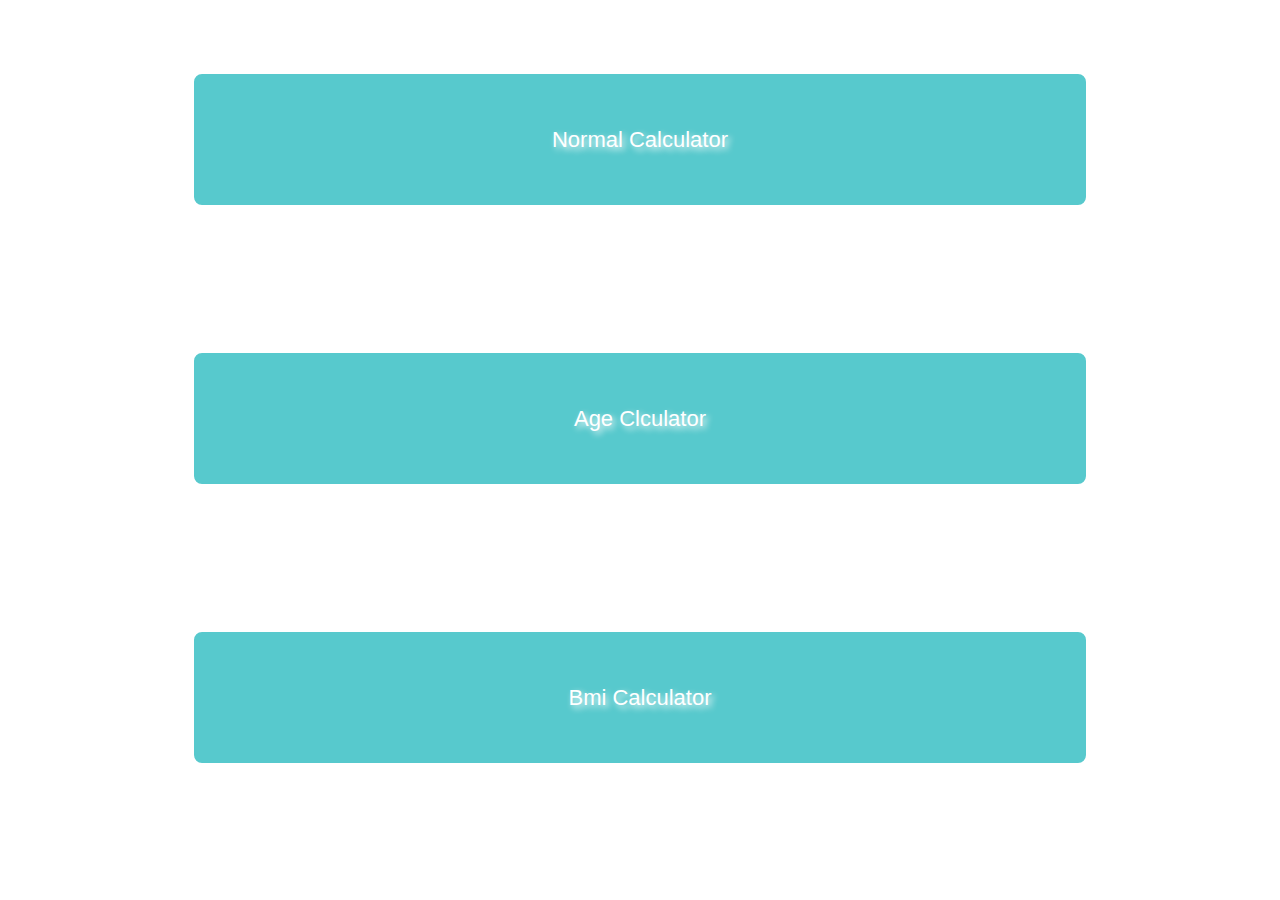
<file: Index.html>
<!DOCTYPE html>
<html>

<head>
    <meta charset="UTF-8">
    <meta name="viewport" content="width=device-width, initial-scale=1">
    <title>BMI Age & Normal Calculator</title>
    
     <style>
     *{
       box-sizing: border-box;
       margin: 0;
       padding: 0;
     }
     button{
       height: 15vh;
       width: 70vw;
       margin: 8vh 15vw;
       font-size: 22px;
       border-radius: 10px;
       border: 2px solid;
       background-color: #18B5BABA;
       color: white;
       text-shadow: 3px 3px 6px white;
     }
     button:hover{
       background-color: greenyellow;
       color: black;
       text-shadow: 3px 3px 6px red;
     }
    </style>
</head>

<body>
<a href="calculator/index.html"><button type="Normal Calculator">Normal Calculator</button><br /></a>
<a href="age-calculator/index.html"><button type="Age Calculator">Age Clculator</button><br /></a>
<a href="bmi/index.html"><button type="Bmi Calculator">Bmi Calculator</button><br /></a>

</body>

</html>
</file>
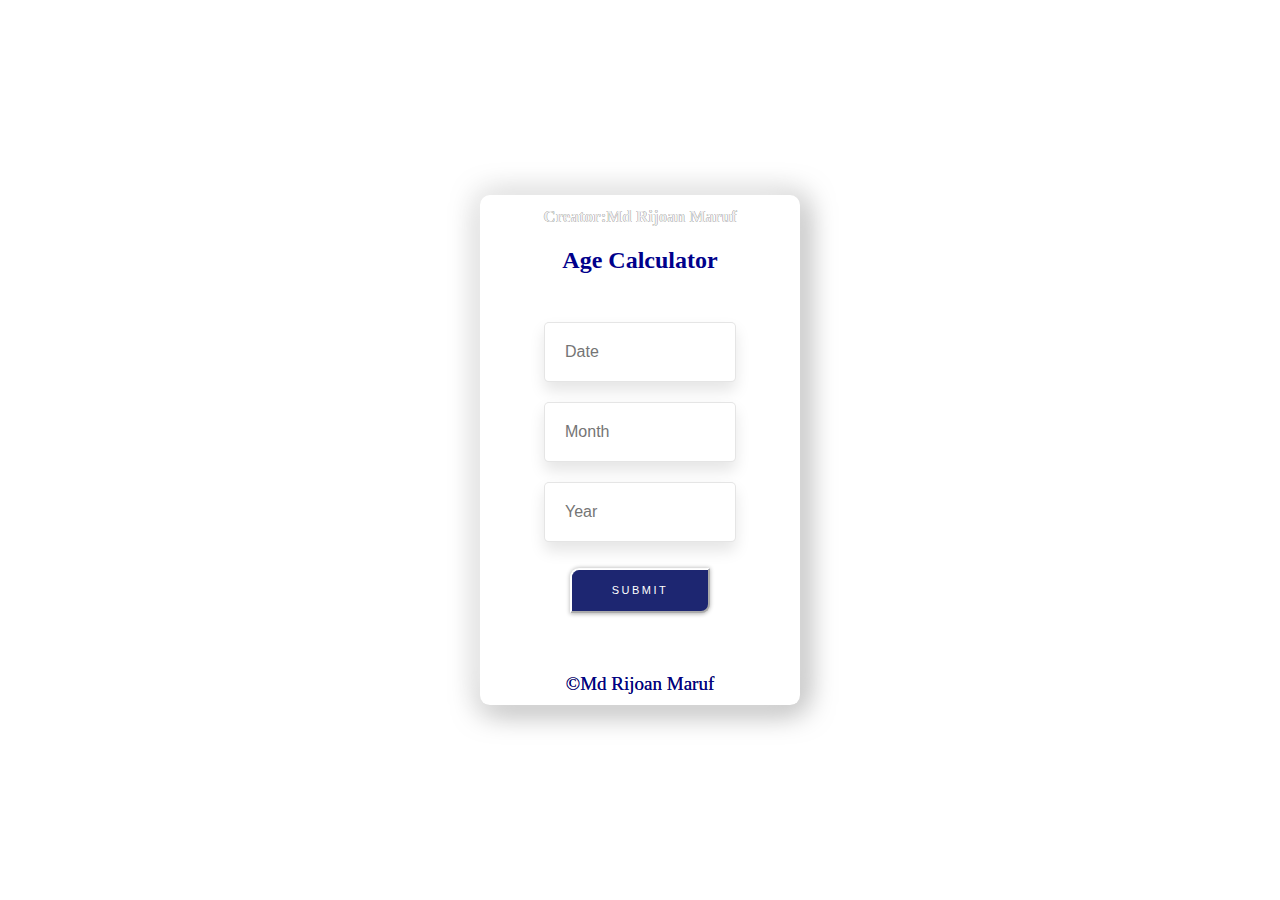
<file: age-calculator/index.html>
<!--
Created by Rijoan
-->
<!DOCTYPE html>
<html>
<head>
  <meta charset="utf-8">
  <title>Age Calculator</title>
  <link rel="stylesheet" href="rijoan.css">
  <meta name="viewport" content="width=device-width, initial-scale=1">
  
</head>


<body>
  <center>
    <div class="sheet">
     <a href="https://www.facebook.com/md.rijoanmaruf"> <small><b>Creator:Md Rijoan Maruf</b></small></a>
      <h2>Age Calculator</h2><br>
      <input id="dates" placeholder="Date" type="number" /><br>
      <input id="months" placeholder="Month" type="number" /><br>
      <input id="years" placeholder="Year" type="number" /><br>
      <p id="invalid"></p>
      <p id="invalid month"></p>
      <p id="invalid year"></p>
      <button class="button" onclick="agecal()">SUBMIT</button>
      <p id="age"></p>
      <div id="rijoan">
        <a href="https://www.facebook.com/md.rijoanmaruf">
       &copy;Md Rijoan Maruf </a>
      </div>
    </div>
  </center>

</html>
 <script src="rijoan.js"></script>
</body>
</file>
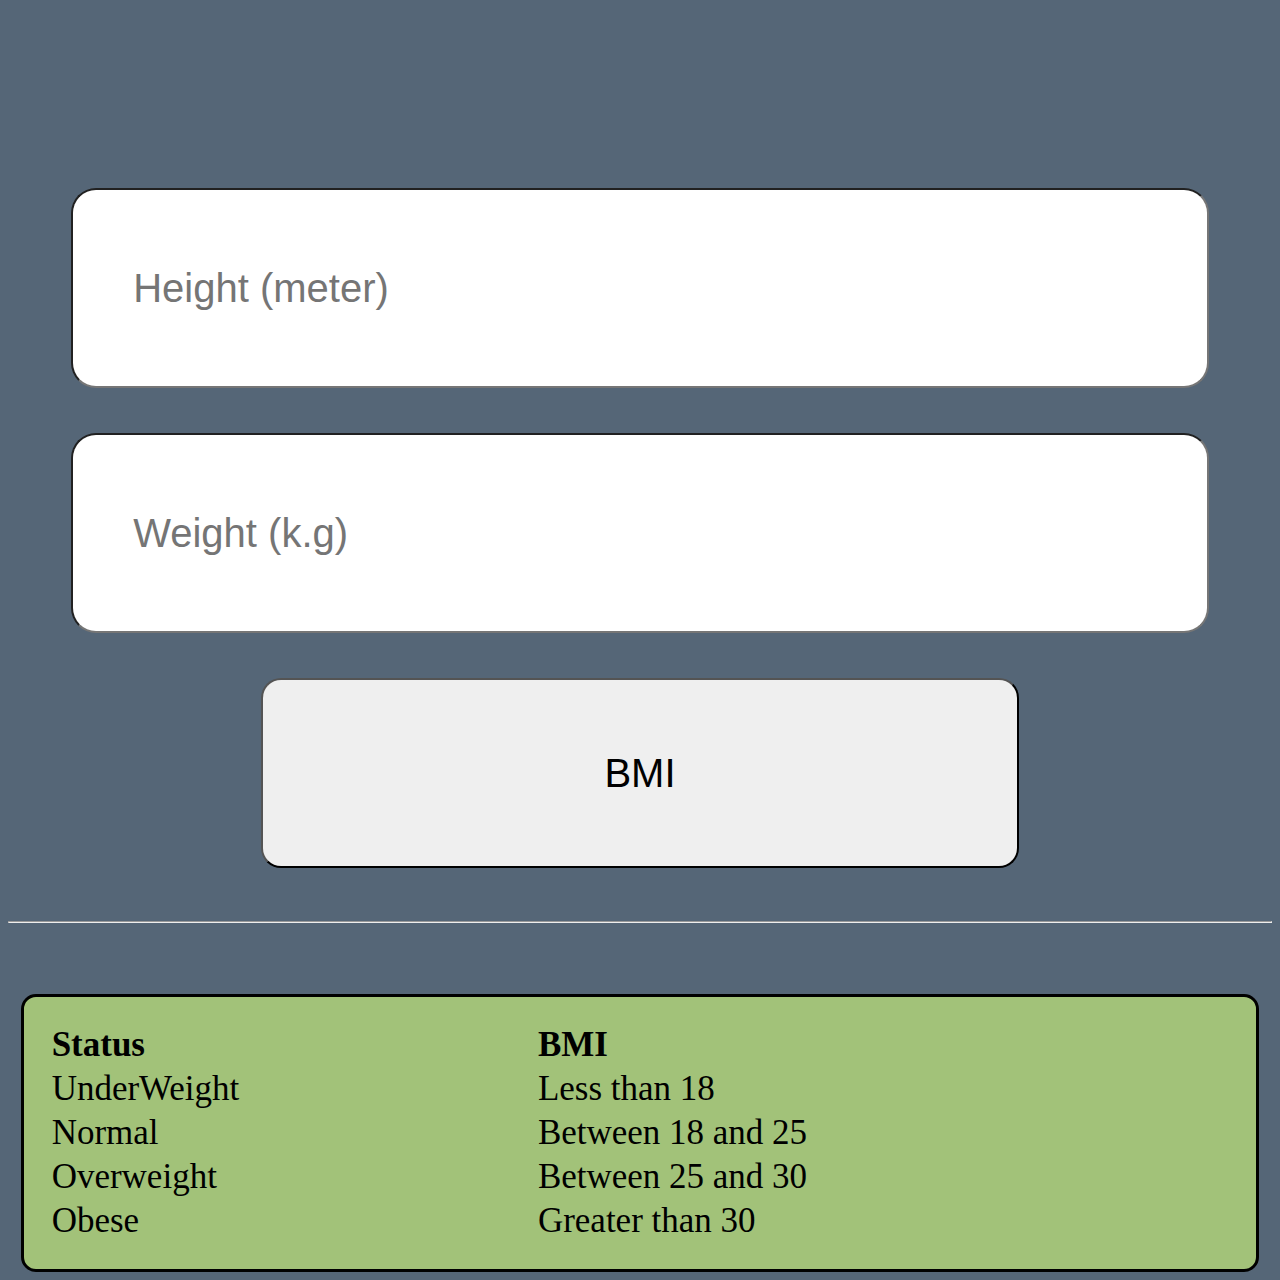
<file: bmi/index.html>
<!DOCTYPE html>
<html>
    
<meta http-equiv="content-type" content="text/html;charset=utf-8" />
<head>
        <title>BMI</title>
        
        <meta charset="utf-8"></meta>
        <style>
       
*{
  box-sizing: border-box;
}            
body {
    background-color:#567;
}

input{
    width:90%;
    height:200px;
    margin-left:5%;
    padding:20px;
    font-size: 40px;
    border-radius:25px;
    padding-left: 60px;
}
#height{
  margin-top: 20vh;
}
#weight{
  margin-top: 5vh;
}
button{
    width:60%;
    height: 190px;
    padding:10px;
    margin-top:5vh;
    font-size:40px;
    border-radius:20px;
    margin-bottom:5vh;
    margin-left: 20%;
}



table{
    width:98%;
    margin-left:1%;
    margin-top: 5vh;
    background-color:#A2C279;
    border:3px solid black;
    border-radius:15px;
    font-size: 35px;
    padding: 25px;
}




        </style>
        
    </head>
    <body>
    
    
    <input type="number" id="height" placeholder="Height (meter)">
    <input type="number" id="weight" placeholder="Weight (k.g)">
    
    <button onclick="bmi()" class="a">BMI</button>

    <br/>
    <hr/>
    <br/>
    
    <table>
        <tr>
            <td><b>Status</b></td>
            <td><b>BMI</b></td>
        </tr>
        
        <tr class="bad">
            <td>UnderWeight</td>
            <td>Less than 18</td>
        </tr>
        
        
        <tr class="good">
            <td>Normal</td>
            <td>Between 18 and 25</td>
        </tr>
        
        
        <tr class="bad">
            <td>Overweight</td>
            <td>Between 25 and 30</td>
        </tr>
        
        <tr class="veryBad">
            <td>Obese</td>
            <td>Greater than 30</td>
        </tr>
        
        
    </table>
        
    </body>
    <script>
        var height = 0;
var weight = 0;
        
            

function bmi(){
    
    height = document.getElementById("height").value;
    weight = document.getElementById("weight").value;
    
    //bmi
    var bmi = weight / (height ** 2 );
    
    // Choosing message
    var msg ="";
    if(bmi < 18){
        msg = "You are Underweight"
    }
    else if(bmi >=18 &&  bmi < 25){
        msg = "Normal,Keep it up all the time  ";
    }
    else if(bmi >= 26 && bmi < 30){
        msg = "You are Overweight, do exercise"
    }
    else if(bmi >=30){
        msg = "Obese, do exercise"
    }
    
    // outputs message
    alert("BMI: " + bmi + " \n " + msg);
}

    </script>

</html>
</file>
<file: age-calculator/rijoan.css>
/* Created by Md Rijoan Maruf */

  body {
  font-weight:400;
  overflow-x:hidden;
  }
  
 .button {
  color:#fff;
  width:140px;
  height:45px;
  font-size:11px;
  border-color:#fff;
  border-radius:5px;
  border-radius:9px 0;
  letter-spacing:2.5px;
  background-color:#1d2671;
  transition: all 0.3s ease 0s;
  font-family: 'Roboto', sans-serif;
  box-shadow: 0 0 4px rgba(0, 0, 0, 0.315);
  
  }

  .sheet {
  top:50%;
  left:50%;
  color:#252525;
  width:300px;
  padding:10px;
  background:#fff;
  font-size:16px;
  position:absolute;
  border-radius: 30px;
  border-radius:10px;
  transform: translate(-50%, -50%);
  box-shadow: -3px -3px 30px #FFF,
  3px 3px 30px rgba(0, 0, 0, 0.5);
  }
  
  #dates{
  width:50%;
  color:#000000;
  padding:20px;
  margin:10px;
  transition:.4s;  
  font-size:16px;
  background:#fff;
  border-radius:5px;
  border:1px solid rgba(0, 0, 0, 0.1);
  box-shadow:0px 8px 15px rgba(0, 0, 0, 0.1);
  }

  #months{
  width:50%;
  color:#000000;
  margin:10px;
  padding:20px;
  transition:.4s;
  font-size:16px;
  border-radius:5px;
  background: #fff;
  box-shadow: 0px 8px 15px rgba(0, 0, 0, 0.1);
  border: 1px solid rgba(0, 0, 0, 0.1);
  }

  #years{
  width:50%;
  color:#000000;
  margin:10px;
  padding:20px;
  transition:.4s;
  font-size:16px;
  border-radius:5px;
  background: #fff;
  box-shadow: 0px 8px 15px rgba(0, 0, 0, 0.1);
  border: 1px solid rgba(0, 0, 0, 0.1);
  }

  h2{
  color:darkblue;
  font-family:serif;
  }

  a{
  color:darkblue;
  font-size:19px;
  font-family:serif;
  text-decoration:none;
  }
          
  #rijoan{
  width:auto;
  font-size:18px;
  margin-top:60px;
  text-align:center;
  font-family:serif;
  border-radius:0px;
  text-shadow: 0px 0px #333;
  }

  small{
  color:#eee;
  font-size:17px;
  font-family:serif;
  text-shadow:0px 0px #333;
  }
</file>
